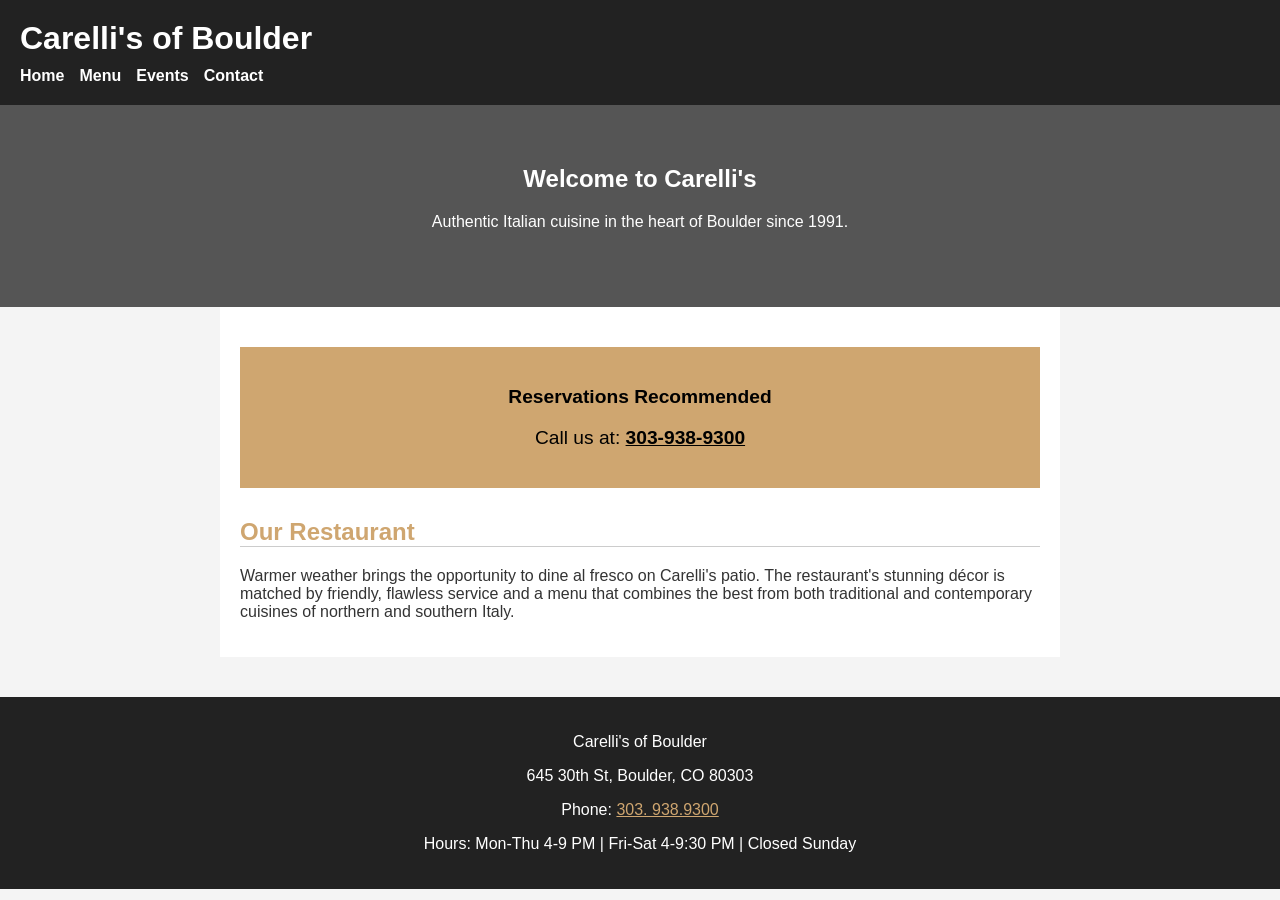
<file: index.html>
<!DOCTYPE html>
<html lang="en">
<head>
    <meta charset="UTF-8">
    <meta name="viewport" content="width=device-width, initial-scale=1.0">
    <meta name="description" content="Carelli's of Boulder offers authentic Italian cuisine. View our dinner menu, make reservations, and find our hours.">
    <title>Carelli's of Boulder - Home</title>
    <link rel="stylesheet" href="style.css">
</head>
<body>

    <a href="#main-content" class="skip-link">Skip to main content</a>

    <header>
        <h1 class="logo-text">Carelli's of Boulder</h1>
        <nav aria-label="Main Navigation">
            <ul>
                <li><a href="index.html">Home</a></li>
                <li class="dropdown">
                    <a href="#">Menu</a>
                    <div class="dropdown-content">
                        <a href="dinner.html">Dinner Menu</a>
                        <a href="gluten-free.html">Gluten-Free Menu</a>
                    </div>
                </li>
                <li><a href="#">Events</a></li>
                <li><a href="#">Contact</a></li>
            </ul>
        </nav>
    </header>

    <div class="hero">
        <h2>Welcome to Carelli's</h2>
        <p>Authentic Italian cuisine in the heart of Boulder since 1991.</p>
    </div>

    <main id="main-content">
        
        <div class="reservation">
            <p><strong>Reservations Recommended</strong></p>
            <p>Call us at: <a href="tel:3039389300">303-938-9300</a></p>
        </div>

        <h2>Our Restaurant</h2>
        <p>Warmer weather brings the opportunity to dine al fresco on Carelli's patio. The restaurant's stunning décor is matched by friendly, flawless service and a menu that combines the best from both traditional and contemporary cuisines of northern and southern Italy.</p>
    </main>

    <footer>
        <p>Carelli's of Boulder</p>
        <p>645 30th St, Boulder, CO 80303</p>
        <p>Phone: <a href="tel:3039389300">303. 938.9300</a></p>
        <p>Hours: Mon-Thu 4-9 PM | Fri-Sat 4-9:30 PM | Closed Sunday</p>
    </footer>

</body>
</html>
</file>
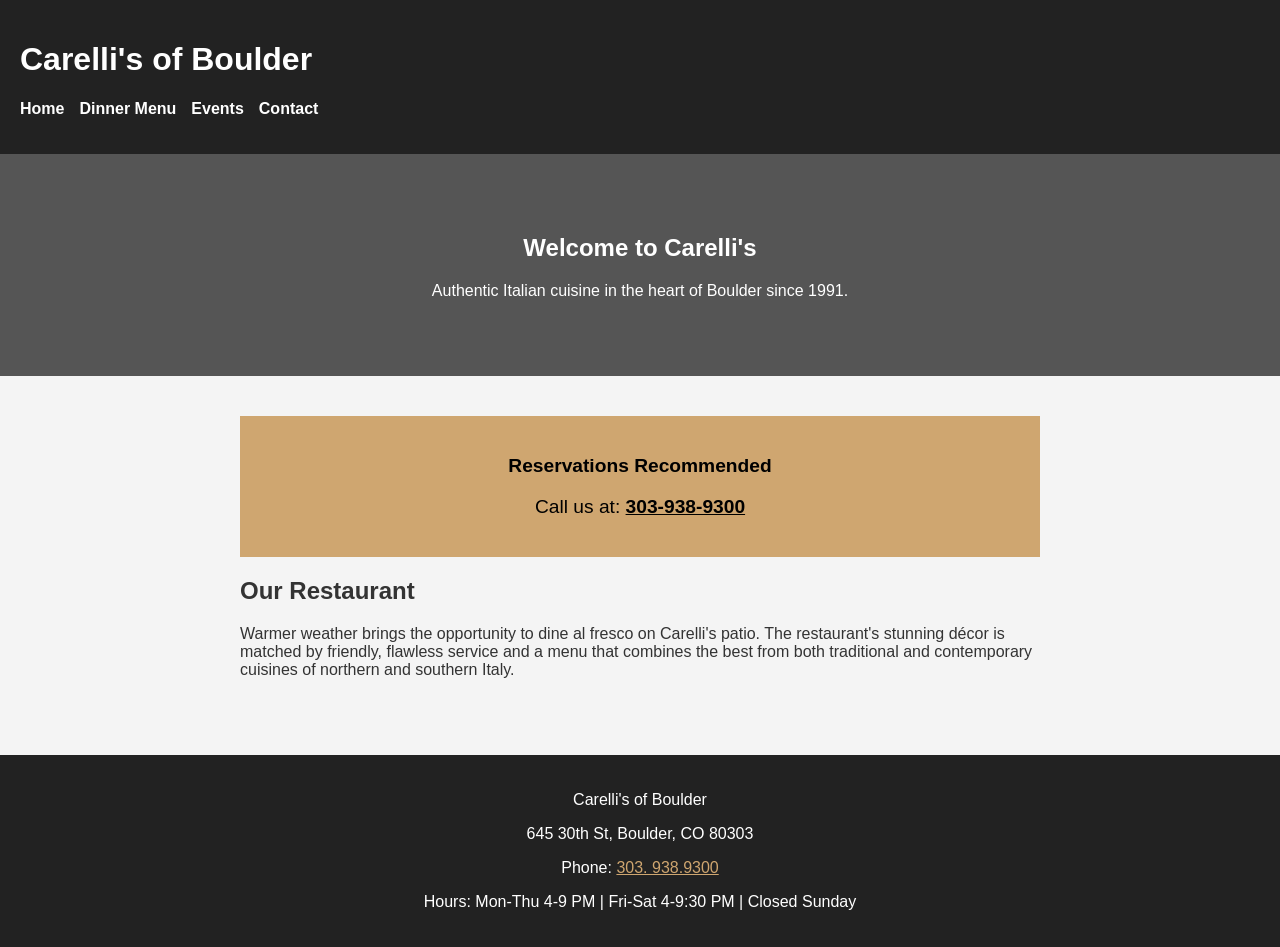
<file: Index.html>
<!DOCTYPE html>
<html lang="en">
<head>
    <meta charset="UTF-8">
    <meta name="viewport" content="width=device-width, initial-scale=1.0">
    <title>Carelli's of Boulder - Home</title>
    <style>
        body { font-family: Arial, sans-serif; margin: 0; background-color: #f4f4f4; color: #333; }
        .skip-link { position: absolute; top: -40px; left: 0; background: #000; color: #fff; padding: 8px; z-index: 100; }
        .skip-link:focus { top: 0; }
        header { background-color: #222; color: #fff; padding: 20px; }
        nav ul { list-style: none; padding: 0; display: flex; gap: 15px; }
        nav a { color: #fff; text-decoration: none; font-weight: bold; }
        nav a:focus { outline: 3px solid #cfa670; }
        .hero { background-color: #555; color: #fff; padding: 60px 20px; text-align: center; }
        main { padding: 20px; max-width: 800px; margin: auto; }
        .reservation { background-color: #cfa670; color: #000; padding: 20px; text-align: center; margin: 20px 0; font-size: 1.2em; }
        .reservation a { color: #000; font-weight: bold; text-decoration: underline; }
        footer { background-color: #222; color: #fff; text-align: center; padding: 20px; margin-top: 40px; }
    </style>
</head>
<body>

    <!-- Component 6: Skip Link -->
    <a href="#main-content" class="skip-link">Skip to main content</a>

    <!-- Component 1: Header Landmark -->
    <header>
        <h1>Carelli's of Boulder</h1>
        <nav aria-label="Main Navigation">
            <ul>
                <li><a href="index.html">Home</a></li>
                <li><a href="dinner.html">Dinner Menu</a></li>
                <li><a href="#">Events</a></li>
                <li><a href="#">Contact</a></li>
            </ul>
        </nav>
    </header>

    <div class="hero">
        <h2>Welcome to Carelli's</h2>
        <p>Authentic Italian cuisine in the heart of Boulder since 1991.</p>
    </div>

    <!-- Component 1: Main Landmark -->
    <main id="main-content">
        
        <!-- Component 5: Clickable Phone Number -->
        <div class="reservation">
            <p><strong>Reservations Recommended</strong></p>
            <p>Call us at: <a href="tel:3039389300">303-938-9300</a></p>
        </div>

        <h2>Our Restaurant</h2>
        <p>Warmer weather brings the opportunity to dine al fresco on Carelli's patio. The restaurant's stunning décor is matched by friendly, flawless service and a menu that combines the best from both traditional and contemporary cuisines of northern and southern Italy.</p>
    </main>

    <!-- Component 1: Footer Landmark -->
    <footer>
        <p>Carelli's of Boulder</p>
        <p>645 30th St, Boulder, CO 80303</p>
        <p>Phone: <a href="tel:3039389300" style="color: #cfa670;">303. 938.9300</a></p>
        <p>Hours: Mon-Thu 4-9 PM | Fri-Sat 4-9:30 PM | Closed Sunday</p>
    </footer>

</body>
</html>
</file>
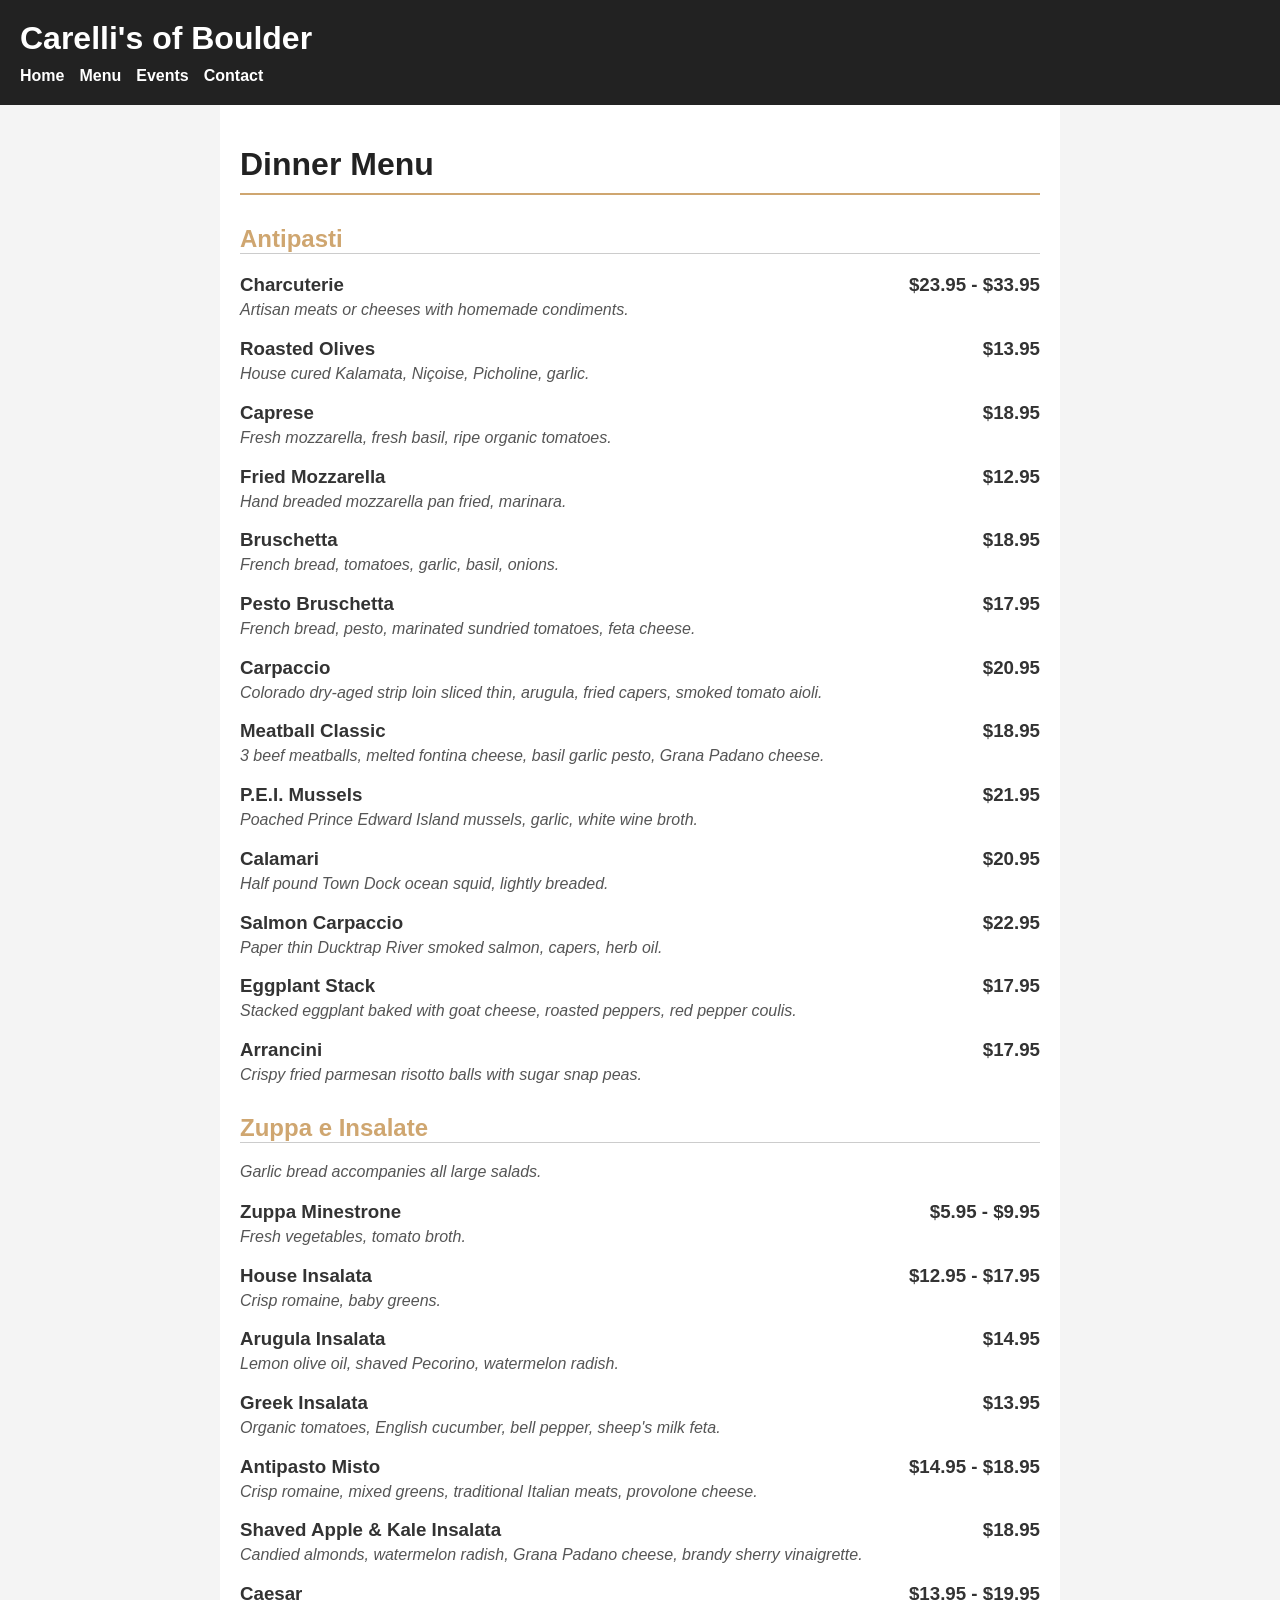
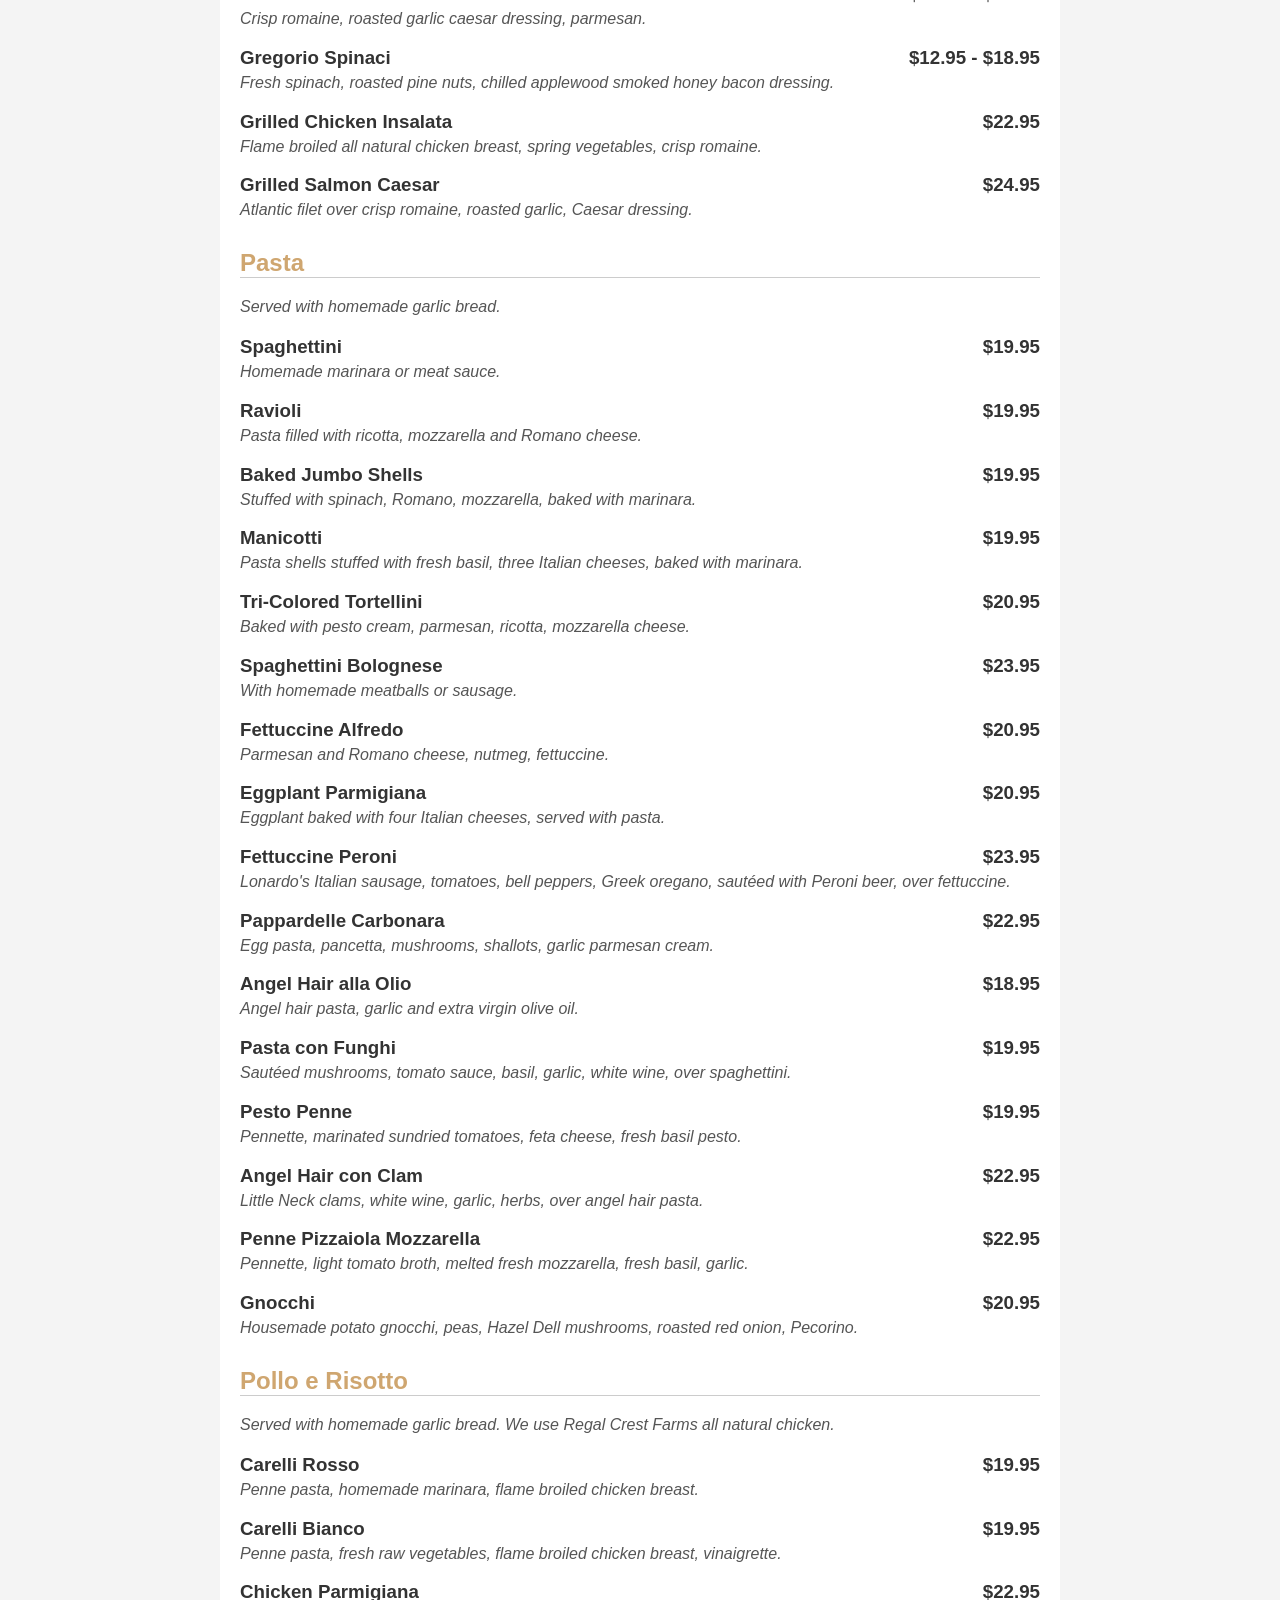
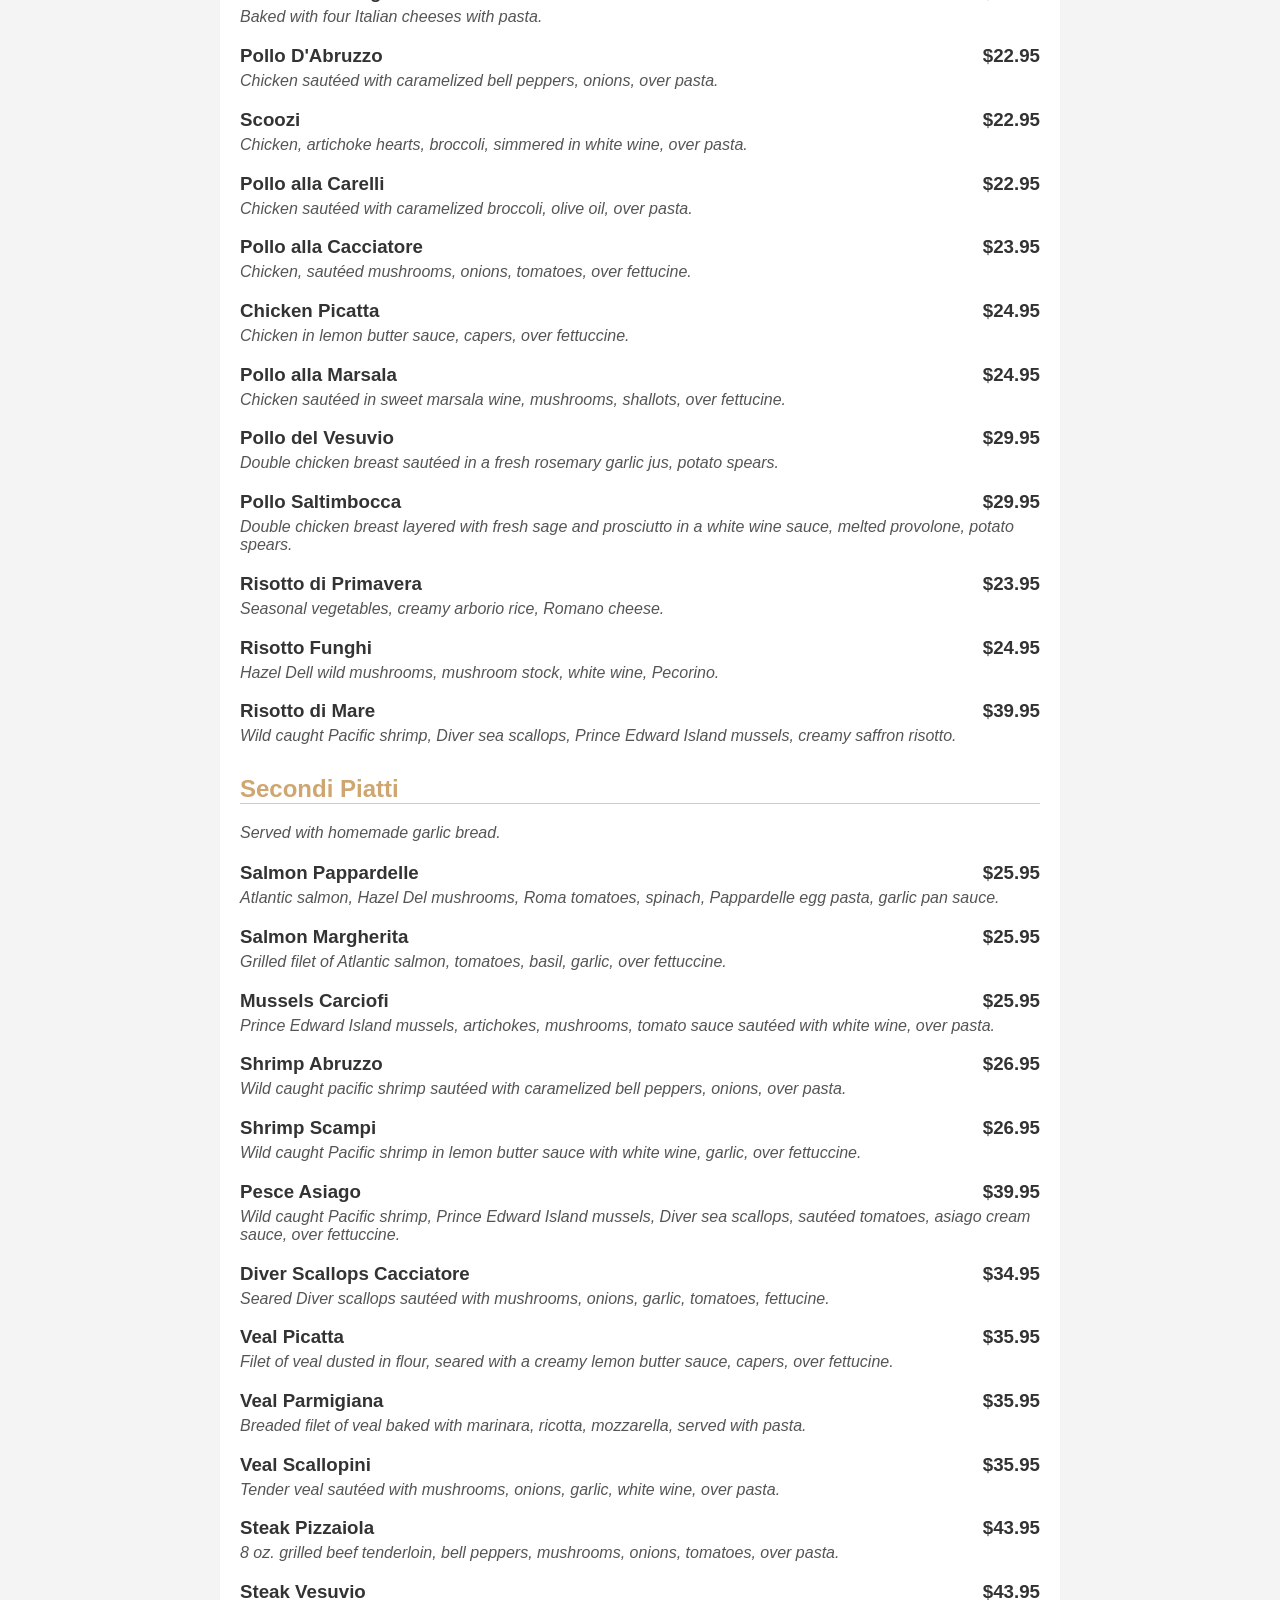
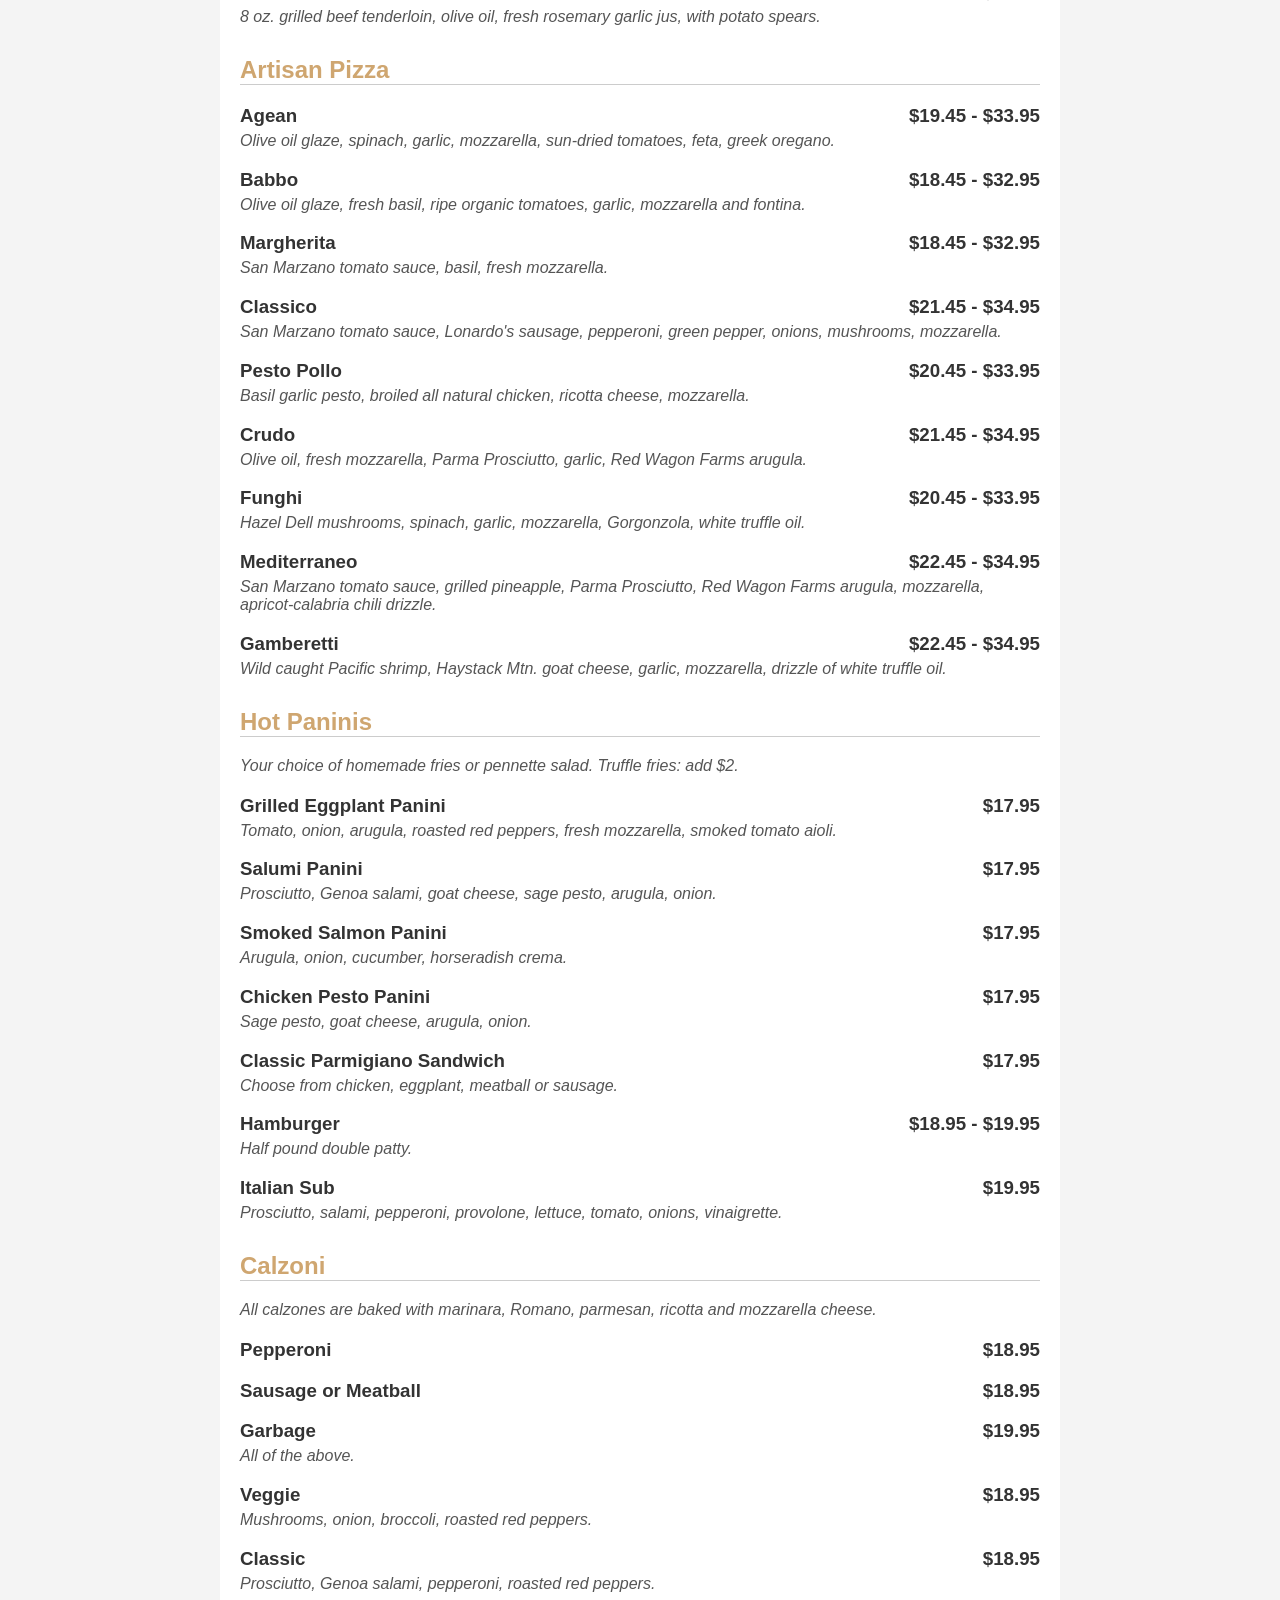
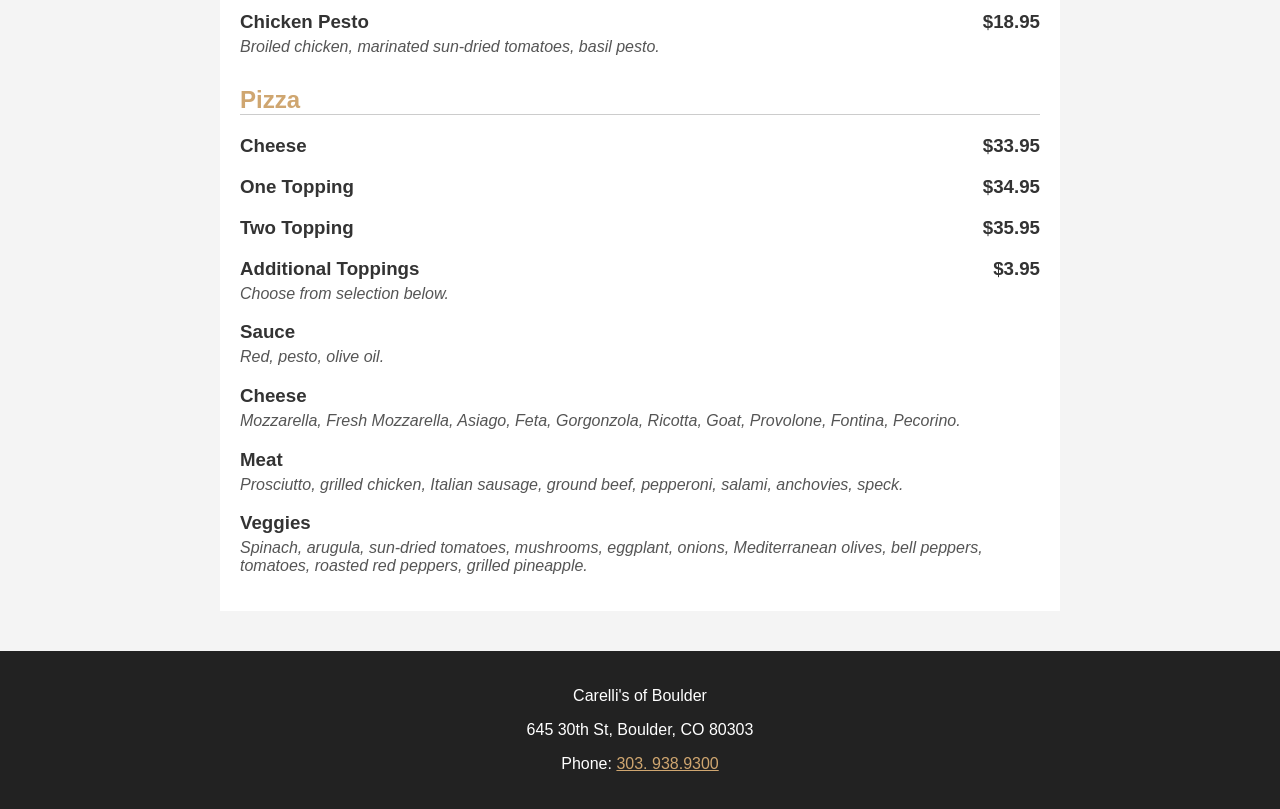
<file: dinner.html>
<!DOCTYPE html>
<html lang="en">
<head>
    <meta charset="UTF-8">
    <meta name="viewport" content="width=device-width, initial-scale=1.0">
    <meta name="description" content="View the complete dinner menu at Carelli's of Boulder.">
    <title>Dinner Menu - Carelli's of Boulder</title>
    <link rel="stylesheet" href="style.css">
</head>
<body>

    <a href="#main-content" class="skip-link">Skip to main content</a>

    <header>
        <h1 class="logo-text">Carelli's of Boulder</h1>
        <nav aria-label="Main Navigation">
            <ul>
                <li><a href="index.html">Home</a></li>
                <li class="dropdown">
                    <a href="#">Menu</a>
                    <div class="dropdown-content">
                        <a href="dinner.html">Dinner Menu</a>
                        <a href="gluten-free.html">Gluten-Free Menu</a>
                    </div>
                </li>
                <li><a href="#">Events</a></li>
                <li><a href="#">Contact</a></li>
            </ul>
        </nav>
    </header>

    <main id="main-content">
        <h1 class="page-title">Dinner Menu</h1>

        <h2>Antipasti</h2>
        <h3>Charcuterie <span class="price">$23.95 - $33.95</span></h3>
        <p class="dish-desc">Artisan meats or cheeses with homemade condiments.</p>

        <h3>Roasted Olives <span class="price">$13.95</span></h3>
        <p class="dish-desc">House cured Kalamata, Niçoise, Picholine, garlic.</p>

        <h3>Caprese <span class="price">$18.95</span></h3>
        <p class="dish-desc">Fresh mozzarella, fresh basil, ripe organic tomatoes.</p>

        <h3>Fried Mozzarella <span class="price">$12.95</span></h3>
        <p class="dish-desc">Hand breaded mozzarella pan fried, marinara.</p>

        <h3>Bruschetta <span class="price">$18.95</span></h3>
        <p class="dish-desc">French bread, tomatoes, garlic, basil, onions.</p>

        <h3>Pesto Bruschetta <span class="price">$17.95</span></h3>
        <p class="dish-desc">French bread, pesto, marinated sundried tomatoes, feta cheese.</p>

        <h3>Carpaccio <span class="price">$20.95</span></h3>
        <p class="dish-desc">Colorado dry-aged strip loin sliced thin, arugula, fried capers, smoked tomato aioli.</p>

        <h3>Meatball Classic <span class="price">$18.95</span></h3>
        <p class="dish-desc">3 beef meatballs, melted fontina cheese, basil garlic pesto, Grana Padano cheese.</p>

        <h3>P.E.I. Mussels <span class="price">$21.95</span></h3>
        <p class="dish-desc">Poached Prince Edward Island mussels, garlic, white wine broth.</p>

        <h3>Calamari <span class="price">$20.95</span></h3>
        <p class="dish-desc">Half pound Town Dock ocean squid, lightly breaded.</p>

        <h3>Salmon Carpaccio <span class="price">$22.95</span></h3>
        <p class="dish-desc">Paper thin Ducktrap River smoked salmon, capers, herb oil.</p>

        <h3>Eggplant Stack <span class="price">$17.95</span></h3>
        <p class="dish-desc">Stacked eggplant baked with goat cheese, roasted peppers, red pepper coulis.</p>

        <h3>Arrancini <span class="price">$17.95</span></h3>
        <p class="dish-desc">Crispy fried parmesan risotto balls with sugar snap peas.</p>

        <h2>Zuppa e Insalate</h2>
        <p class="dish-desc" style="font-style:normal; margin-bottom: 20px;"><em>Garlic bread accompanies all large salads.</em></p>
        
        <h3>Zuppa Minestrone <span class="price">$5.95 - $9.95</span></h3>
        <p class="dish-desc">Fresh vegetables, tomato broth.</p>

        <h3>House Insalata <span class="price">$12.95 - $17.95</span></h3>
        <p class="dish-desc">Crisp romaine, baby greens.</p>

        <h3>Arugula Insalata <span class="price">$14.95</span></h3>
        <p class="dish-desc">Lemon olive oil, shaved Pecorino, watermelon radish.</p>

        <h3>Greek Insalata <span class="price">$13.95</span></h3>
        <p class="dish-desc">Organic tomatoes, English cucumber, bell pepper, sheep's milk feta.</p>

        <h3>Antipasto Misto <span class="price">$14.95 - $18.95</span></h3>
        <p class="dish-desc">Crisp romaine, mixed greens, traditional Italian meats, provolone cheese.</p>

        <h3>Shaved Apple & Kale Insalata <span class="price">$18.95</span></h3>
        <p class="dish-desc">Candied almonds, watermelon radish, Grana Padano cheese, brandy sherry vinaigrette.</p>

        <h3>Caesar <span class="price">$13.95 - $19.95</span></h3>
        <p class="dish-desc">Crisp romaine, roasted garlic caesar dressing, parmesan.</p>

        <h3>Gregorio Spinaci <span class="price">$12.95 - $18.95</span></h3>
        <p class="dish-desc">Fresh spinach, roasted pine nuts, chilled applewood smoked honey bacon dressing.</p>

        <h3>Grilled Chicken Insalata <span class="price">$22.95</span></h3>
        <p class="dish-desc">Flame broiled all natural chicken breast, spring vegetables, crisp romaine.</p>

        <h3>Grilled Salmon Caesar <span class="price">$24.95</span></h3>
        <p class="dish-desc">Atlantic filet over crisp romaine, roasted garlic, Caesar dressing.</p>

        <h2>Pasta</h2>
        <p class="dish-desc" style="font-style:normal; margin-bottom: 20px;"><em>Served with homemade garlic bread.</em></p>

        <h3>Spaghettini <span class="price">$19.95</span></h3>
        <p class="dish-desc">Homemade marinara or meat sauce.</p>

        <h3>Ravioli <span class="price">$19.95</span></h3>
        <p class="dish-desc">Pasta filled with ricotta, mozzarella and Romano cheese.</p>

        <h3>Baked Jumbo Shells <span class="price">$19.95</span></h3>
        <p class="dish-desc">Stuffed with spinach, Romano, mozzarella, baked with marinara.</p>

        <h3>Manicotti <span class="price">$19.95</span></h3>
        <p class="dish-desc">Pasta shells stuffed with fresh basil, three Italian cheeses, baked with marinara.</p>

        <h3>Tri-Colored Tortellini <span class="price">$20.95</span></h3>
        <p class="dish-desc">Baked with pesto cream, parmesan, ricotta, mozzarella cheese.</p>

        <h3>Spaghettini Bolognese <span class="price">$23.95</span></h3>
        <p class="dish-desc">With homemade meatballs or sausage.</p>

        <h3>Fettuccine Alfredo <span class="price">$20.95</span></h3>
        <p class="dish-desc">Parmesan and Romano cheese, nutmeg, fettuccine.</p>

        <h3>Eggplant Parmigiana <span class="price">$20.95</span></h3>
        <p class="dish-desc">Eggplant baked with four Italian cheeses, served with pasta.</p>

        <h3>Fettuccine Peroni <span class="price">$23.95</span></h3>
        <p class="dish-desc">Lonardo's Italian sausage, tomatoes, bell peppers, Greek oregano, sautéed with Peroni beer, over fettuccine.</p>

        <h3>Pappardelle Carbonara <span class="price">$22.95</span></h3>
        <p class="dish-desc">Egg pasta, pancetta, mushrooms, shallots, garlic parmesan cream.</p>

        <h3>Angel Hair alla Olio <span class="price">$18.95</span></h3>
        <p class="dish-desc">Angel hair pasta, garlic and extra virgin olive oil.</p>

        <h3>Pasta con Funghi <span class="price">$19.95</span></h3>
        <p class="dish-desc">Sautéed mushrooms, tomato sauce, basil, garlic, white wine, over spaghettini.</p>

        <h3>Pesto Penne <span class="price">$19.95</span></h3>
        <p class="dish-desc">Pennette, marinated sundried tomatoes, feta cheese, fresh basil pesto.</p>

        <h3>Angel Hair con Clam <span class="price">$22.95</span></h3>
        <p class="dish-desc">Little Neck clams, white wine, garlic, herbs, over angel hair pasta.</p>

        <h3>Penne Pizzaiola Mozzarella <span class="price">$22.95</span></h3>
        <p class="dish-desc">Pennette, light tomato broth, melted fresh mozzarella, fresh basil, garlic.</p>

        <h3>Gnocchi <span class="price">$20.95</span></h3>
        <p class="dish-desc">Housemade potato gnocchi, peas, Hazel Dell mushrooms, roasted red onion, Pecorino.</p>

        <h2>Pollo e Risotto</h2>
        <p class="dish-desc" style="font-style:normal; margin-bottom: 20px;"><em>Served with homemade garlic bread. We use Regal Crest Farms all natural chicken.</em></p>

        <h3>Carelli Rosso <span class="price">$19.95</span></h3>
        <p class="dish-desc">Penne pasta, homemade marinara, flame broiled chicken breast.</p>

        <h3>Carelli Bianco <span class="price">$19.95</span></h3>
        <p class="dish-desc">Penne pasta, fresh raw vegetables, flame broiled chicken breast, vinaigrette.</p>

        <h3>Chicken Parmigiana <span class="price">$22.95</span></h3>
        <p class="dish-desc">Baked with four Italian cheeses with pasta.</p>

        <h3>Pollo D'Abruzzo <span class="price">$22.95</span></h3>
        <p class="dish-desc">Chicken sautéed with caramelized bell peppers, onions, over pasta.</p>

        <h3>Scoozi <span class="price">$22.95</span></h3>
        <p class="dish-desc">Chicken, artichoke hearts, broccoli, simmered in white wine, over pasta.</p>

        <h3>Pollo alla Carelli <span class="price">$22.95</span></h3>
        <p class="dish-desc">Chicken sautéed with caramelized broccoli, olive oil, over pasta.</p>

        <h3>Pollo alla Cacciatore <span class="price">$23.95</span></h3>
        <p class="dish-desc">Chicken, sautéed mushrooms, onions, tomatoes, over fettucine.</p>

        <h3>Chicken Picatta <span class="price">$24.95</span></h3>
        <p class="dish-desc">Chicken in lemon butter sauce, capers, over fettuccine.</p>

        <h3>Pollo alla Marsala <span class="price">$24.95</span></h3>
        <p class="dish-desc">Chicken sautéed in sweet marsala wine, mushrooms, shallots, over fettucine.</p>

        <h3>Pollo del Vesuvio <span class="price">$29.95</span></h3>
        <p class="dish-desc">Double chicken breast sautéed in a fresh rosemary garlic jus, potato spears.</p>

        <h3>Pollo Saltimbocca <span class="price">$29.95</span></h3>
        <p class="dish-desc">Double chicken breast layered with fresh sage and prosciutto in a white wine sauce, melted provolone, potato spears.</p>

        <h3>Risotto di Primavera <span class="price">$23.95</span></h3>
        <p class="dish-desc">Seasonal vegetables, creamy arborio rice, Romano cheese.</p>

        <h3>Risotto Funghi <span class="price">$24.95</span></h3>
        <p class="dish-desc">Hazel Dell wild mushrooms, mushroom stock, white wine, Pecorino.</p>

        <h3>Risotto di Mare <span class="price">$39.95</span></h3>
        <p class="dish-desc">Wild caught Pacific shrimp, Diver sea scallops, Prince Edward Island mussels, creamy saffron risotto.</p>

        <h2>Secondi Piatti</h2>
        <p class="dish-desc" style="font-style:normal; margin-bottom: 20px;"><em>Served with homemade garlic bread.</em></p>

        <h3>Salmon Pappardelle <span class="price">$25.95</span></h3>
        <p class="dish-desc">Atlantic salmon, Hazel Del mushrooms, Roma tomatoes, spinach, Pappardelle egg pasta, garlic pan sauce.</p>

        <h3>Salmon Margherita <span class="price">$25.95</span></h3>
        <p class="dish-desc">Grilled filet of Atlantic salmon, tomatoes, basil, garlic, over fettuccine.</p>

        <h3>Mussels Carciofi <span class="price">$25.95</span></h3>
        <p class="dish-desc">Prince Edward Island mussels, artichokes, mushrooms, tomato sauce sautéed with white wine, over pasta.</p>

        <h3>Shrimp Abruzzo <span class="price">$26.95</span></h3>
        <p class="dish-desc">Wild caught pacific shrimp sautéed with caramelized bell peppers, onions, over pasta.</p>

        <h3>Shrimp Scampi <span class="price">$26.95</span></h3>
        <p class="dish-desc">Wild caught Pacific shrimp in lemon butter sauce with white wine, garlic, over fettuccine.</p>

        <h3>Pesce Asiago <span class="price">$39.95</span></h3>
        <p class="dish-desc">Wild caught Pacific shrimp, Prince Edward Island mussels, Diver sea scallops, sautéed tomatoes, asiago cream sauce, over fettuccine.</p>

        <h3>Diver Scallops Cacciatore <span class="price">$34.95</span></h3>
        <p class="dish-desc">Seared Diver scallops sautéed with mushrooms, onions, garlic, tomatoes, fettucine.</p>

        <h3>Veal Picatta <span class="price">$35.95</span></h3>
        <p class="dish-desc">Filet of veal dusted in flour, seared with a creamy lemon butter sauce, capers, over fettucine.</p>

        <h3>Veal Parmigiana <span class="price">$35.95</span></h3>
        <p class="dish-desc">Breaded filet of veal baked with marinara, ricotta, mozzarella, served with pasta.</p>

        <h3>Veal Scallopini <span class="price">$35.95</span></h3>
        <p class="dish-desc">Tender veal sautéed with mushrooms, onions, garlic, white wine, over pasta.</p>

        <h3>Steak Pizzaiola <span class="price">$43.95</span></h3>
        <p class="dish-desc">8 oz. grilled beef tenderloin, bell peppers, mushrooms, onions, tomatoes, over pasta.</p>

        <h3>Steak Vesuvio <span class="price">$43.95</span></h3>
        <p class="dish-desc">8 oz. grilled beef tenderloin, olive oil, fresh rosemary garlic jus, with potato spears.</p>

        <h2>Artisan Pizza</h2>
        <h3>Agean <span class="price">$19.45 - $33.95</span></h3>
        <p class="dish-desc">Olive oil glaze, spinach, garlic, mozzarella, sun-dried tomatoes, feta, greek oregano.</p>

        <h3>Babbo <span class="price">$18.45 - $32.95</span></h3>
        <p class="dish-desc">Olive oil glaze, fresh basil, ripe organic tomatoes, garlic, mozzarella and fontina.</p>

        <h3>Margherita <span class="price">$18.45 - $32.95</span></h3>
        <p class="dish-desc">San Marzano tomato sauce, basil, fresh mozzarella.</p>

        <h3>Classico <span class="price">$21.45 - $34.95</span></h3>
        <p class="dish-desc">San Marzano tomato sauce, Lonardo's sausage, pepperoni, green pepper, onions, mushrooms, mozzarella.</p>

        <h3>Pesto Pollo <span class="price">$20.45 - $33.95</span></h3>
        <p class="dish-desc">Basil garlic pesto, broiled all natural chicken, ricotta cheese, mozzarella.</p>

        <h3>Crudo <span class="price">$21.45 - $34.95</span></h3>
        <p class="dish-desc">Olive oil, fresh mozzarella, Parma Prosciutto, garlic, Red Wagon Farms arugula.</p>

        <h3>Funghi <span class="price">$20.45 - $33.95</span></h3>
        <p class="dish-desc">Hazel Dell mushrooms, spinach, garlic, mozzarella, Gorgonzola, white truffle oil.</p>

        <h3>Mediterraneo <span class="price">$22.45 - $34.95</span></h3>
        <p class="dish-desc">San Marzano tomato sauce, grilled pineapple, Parma Prosciutto, Red Wagon Farms arugula, mozzarella, apricot-calabria chili drizzle.</p>

        <h3>Gamberetti <span class="price">$22.45 - $34.95</span></h3>
        <p class="dish-desc">Wild caught Pacific shrimp, Haystack Mtn. goat cheese, garlic, mozzarella, drizzle of white truffle oil.</p>

        <h2>Hot Paninis</h2>
        <p class="dish-desc" style="font-style:normal; margin-bottom: 20px;"><em>Your choice of homemade fries or pennette salad. Truffle fries: add $2.</em></p>
        
        <h3>Grilled Eggplant Panini <span class="price">$17.95</span></h3>
        <p class="dish-desc">Tomato, onion, arugula, roasted red peppers, fresh mozzarella, smoked tomato aioli.</p>

        <h3>Salumi Panini <span class="price">$17.95</span></h3>
        <p class="dish-desc">Prosciutto, Genoa salami, goat cheese, sage pesto, arugula, onion.</p>

        <h3>Smoked Salmon Panini <span class="price">$17.95</span></h3>
        <p class="dish-desc">Arugula, onion, cucumber, horseradish crema.</p>

        <h3>Chicken Pesto Panini <span class="price">$17.95</span></h3>
        <p class="dish-desc">Sage pesto, goat cheese, arugula, onion.</p>

        <h3>Classic Parmigiano Sandwich <span class="price">$17.95</span></h3>
        <p class="dish-desc">Choose from chicken, eggplant, meatball or sausage.</p>

        <h3>Hamburger <span class="price">$18.95 - $19.95</span></h3>
        <p class="dish-desc">Half pound double patty.</p>

        <h3>Italian Sub <span class="price">$19.95</span></h3>
        <p class="dish-desc">Prosciutto, salami, pepperoni, provolone, lettuce, tomato, onions, vinaigrette.</p>

        <h2>Calzoni</h2>
        <p class="dish-desc" style="font-style:normal; margin-bottom: 20px;"><em>All calzones are baked with marinara, Romano, parmesan, ricotta and mozzarella cheese.</em></p>

        <h3>Pepperoni <span class="price">$18.95</span></h3>
        <h3>Sausage or Meatball <span class="price">$18.95</span></h3>
        <h3>Garbage <span class="price">$19.95</span></h3>
        <p class="dish-desc">All of the above.</p>
        
        <h3>Veggie <span class="price">$18.95</span></h3>
        <p class="dish-desc">Mushrooms, onion, broccoli, roasted red peppers.</p>

        <h3>Classic <span class="price">$18.95</span></h3>
        <p class="dish-desc">Prosciutto, Genoa salami, pepperoni, roasted red peppers.</p>

        <h3>Chicken Pesto <span class="price">$18.95</span></h3>
        <p class="dish-desc">Broiled chicken, marinated sun-dried tomatoes, basil pesto.</p>

        <h2>Pizza</h2>
        <h3>Cheese <span class="price">$33.95</span></h3>
        <h3>One Topping <span class="price">$34.95</span></h3>
        <h3>Two Topping <span class="price">$35.95</span></h3>
        <h3>Additional Toppings <span class="price">$3.95</span></h3>
        <p class="dish-desc">Choose from selection below.</p>
        
        <h3>Sauce</h3>
        <p class="dish-desc">Red, pesto, olive oil.</p>
        
        <h3>Cheese</h3>
        <p class="dish-desc">Mozzarella, Fresh Mozzarella, Asiago, Feta, Gorgonzola, Ricotta, Goat, Provolone, Fontina, Pecorino.</p>
        
        <h3>Meat</h3>
        <p class="dish-desc">Prosciutto, grilled chicken, Italian sausage, ground beef, pepperoni, salami, anchovies, speck.</p>
        
        <h3>Veggies</h3>
        <p class="dish-desc">Spinach, arugula, sun-dried tomatoes, mushrooms, eggplant, onions, Mediterranean olives, bell peppers, tomatoes, roasted red peppers, grilled pineapple.</p>

    </main>

    <footer>
        <p>Carelli's of Boulder</p>
        <p>645 30th St, Boulder, CO 80303</p>
        <p>Phone: <a href="tel:3039389300">303. 938.9300</a></p>
    </footer>

</body>
</html>
</file>
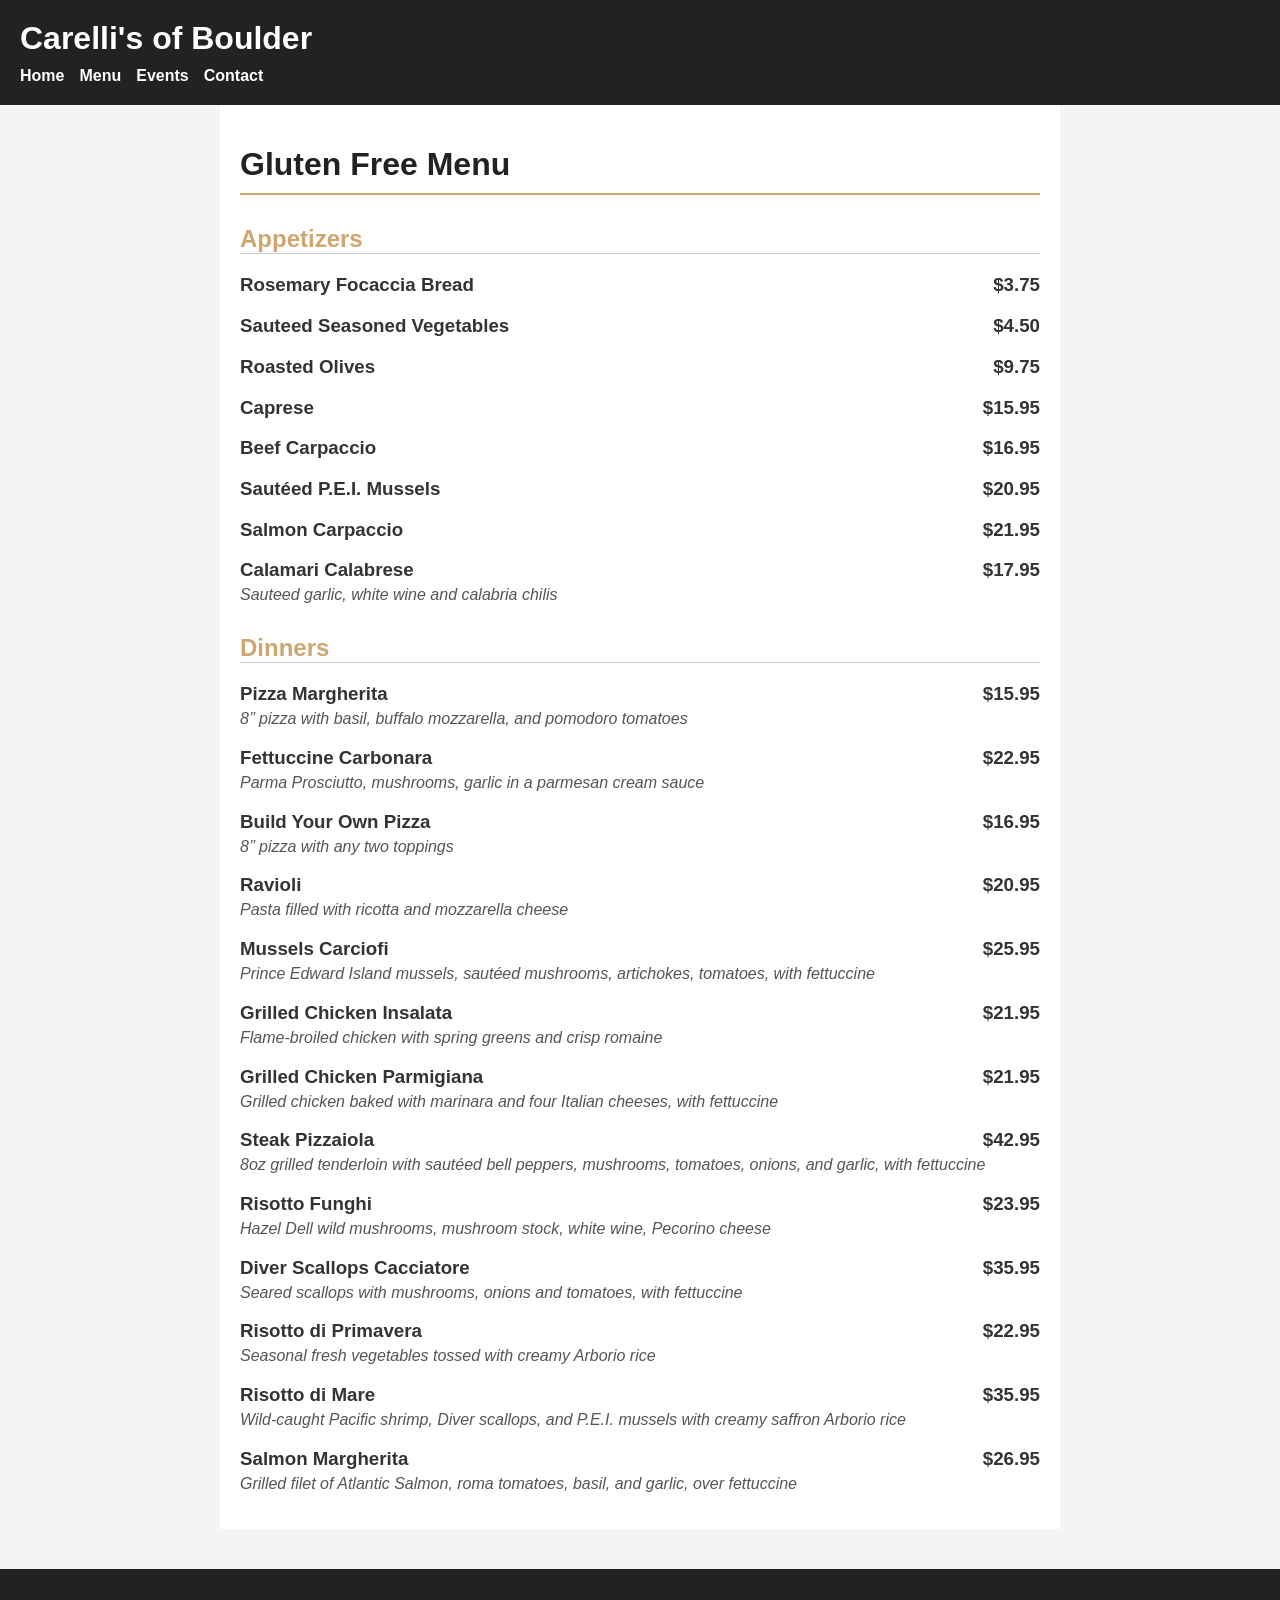
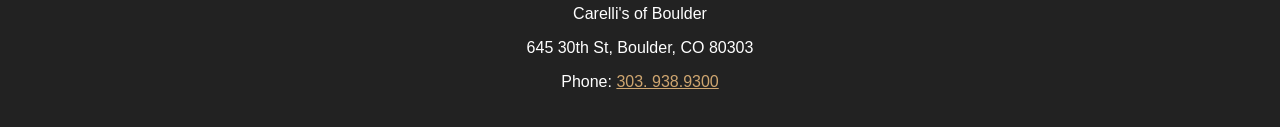
<file: gluten-free.html>
<!DOCTYPE html>
<html lang="en">
<head>
    <meta charset="UTF-8">
    <meta name="viewport" content="width=device-width, initial-scale=1.0">
    <meta name="description" content="View the gluten-free menu at Carelli's of Boulder.">
    <title>Gluten-Free Menu - Carelli's of Boulder</title>
    <link rel="stylesheet" href="style.css">
</head>
<body>

    <a href="#main-content" class="skip-link">Skip to main content</a>

    <header>
        <h1 class="logo-text">Carelli's of Boulder</h1>
        <nav aria-label="Main Navigation">
            <ul>
                <li><a href="index.html">Home</a></li>
                <li class="dropdown">
                    <a href="#">Menu</a>
                    <div class="dropdown-content">
                        <a href="dinner.html">Dinner Menu</a>
                        <a href="gluten-free.html">Gluten-Free Menu</a>
                    </div>
                </li>
                <li><a href="#">Events</a></li>
                <li><a href="#">Contact</a></li>
            </ul>
        </nav>
    </header>

    <main id="main-content">
        <h1 class="page-title">Gluten Free Menu</h1>

        <h2>Appetizers</h2>
        <h3>Rosemary Focaccia Bread <span class="price">$3.75</span></h3>
        
        <h3>Sauteed Seasoned Vegetables <span class="price">$4.50</span></h3>
        
        <h3>Roasted Olives <span class="price">$9.75</span></h3>
        
        <h3>Caprese <span class="price">$15.95</span></h3>
        
        <h3>Beef Carpaccio <span class="price">$16.95</span></h3>
        
        <h3>Sautéed P.E.I. Mussels <span class="price">$20.95</span></h3>
        
        <h3>Salmon Carpaccio <span class="price">$21.95</span></h3>
        
        <h3>Calamari Calabrese <span class="price">$17.95</span></h3>
        <p class="dish-desc">Sauteed garlic, white wine and calabria chilis</p>

        <h2>Dinners</h2>
        <h3>Pizza Margherita <span class="price">$15.95</span></h3>
        <p class="dish-desc">8’’ pizza with basil, buffalo mozzarella, and pomodoro tomatoes</p>

        <h3>Fettuccine Carbonara <span class="price">$22.95</span></h3>
        <p class="dish-desc">Parma Prosciutto, mushrooms, garlic in a parmesan cream sauce</p>

        <h3>Build Your Own Pizza <span class="price">$16.95</span></h3>
        <p class="dish-desc">8’’ pizza with any two toppings</p>

        <h3>Ravioli <span class="price">$20.95</span></h3>
        <p class="dish-desc">Pasta filled with ricotta and mozzarella cheese</p>

        <h3>Mussels Carciofi <span class="price">$25.95</span></h3>
        <p class="dish-desc">Prince Edward Island mussels, sautéed mushrooms, artichokes, tomatoes, with fettuccine</p>

        <h3>Grilled Chicken Insalata <span class="price">$21.95</span></h3>
        <p class="dish-desc">Flame-broiled chicken with spring greens and crisp romaine</p>

        <h3>Grilled Chicken Parmigiana <span class="price">$21.95</span></h3>
        <p class="dish-desc">Grilled chicken baked with marinara and four Italian cheeses, with fettuccine</p>

        <h3>Steak Pizzaiola <span class="price">$42.95</span></h3>
        <p class="dish-desc">8oz grilled tenderloin with sautéed bell peppers, mushrooms, tomatoes, onions, and garlic, with fettuccine</p>

        <h3>Risotto Funghi <span class="price">$23.95</span></h3>
        <p class="dish-desc">Hazel Dell wild mushrooms, mushroom stock, white wine, Pecorino cheese</p>

        <h3>Diver Scallops Cacciatore <span class="price">$35.95</span></h3>
        <p class="dish-desc">Seared scallops with mushrooms, onions and tomatoes, with fettuccine</p>

        <h3>Risotto di Primavera <span class="price">$22.95</span></h3>
        <p class="dish-desc">Seasonal fresh vegetables tossed with creamy Arborio rice</p>

        <h3>Risotto di Mare <span class="price">$35.95</span></h3>
        <p class="dish-desc">Wild-caught Pacific shrimp, Diver scallops, and P.E.I. mussels with creamy saffron Arborio rice</p>

        <h3>Salmon Margherita <span class="price">$26.95</span></h3>
        <p class="dish-desc">Grilled filet of Atlantic Salmon, roma tomatoes, basil, and garlic, over fettuccine</p>
    </main>

    <footer>
        <p>Carelli's of Boulder</p>
        <p>645 30th St, Boulder, CO 80303</p>
        <p>Phone: <a href="tel:3039389300">303. 938.9300</a></p>
    </footer>

</body>
</html>
</file>
<file: style.css>
/* Base Body Styles */
body { 
    font-family: Arial, sans-serif; 
    margin: 0; 
    background-color: #f4f4f4; 
    color: #333; 
}

/* Skip Link */
.skip-link { 
    position: absolute; 
    top: -40px; 
    left: 0; 
    background: #000; 
    color: #fff; 
    padding: 8px; 
    z-index: 100; 
}
.skip-link:focus { 
    top: 0; 
}

/* Header */
header { 
    background-color: #222; 
    padding: 20px; 
}

/* Force the logo text to be white */
.logo-text { 
    color: #ffffff !important; 
    margin: 0 0 10px 0; 
}

/* Navigation */
nav ul { 
    list-style: none; 
    padding: 0; 
    display: flex; 
    gap: 15px; 
    margin: 0; 
}
nav a { 
    color: #ffffff; 
    text-decoration: none; 
    font-weight: bold; 
}
nav a:hover {
    color: #cfa670;
}
nav a:focus { 
    outline: 3px solid #cfa670; 
}

/* Main Content */
main { 
    padding: 20px; 
    max-width: 800px; 
    margin: auto; 
    background: #fff; 
}

/* Page Title */
.page-title { 
    color: #222; 
    border-bottom: 2px solid #cfa670; 
    padding-bottom: 10px; 
}

/* Menu Typography */
h2 { 
    color: #cfa670; 
    margin-top: 30px; 
    border-bottom: 1px solid #ccc; 
}
h3 { 
    color: #333; 
    margin-bottom: 5px; 
}

.dish-desc { 
    margin-top: 0; 
    color: #555; 
    font-style: italic; 
}
.price { 
    float: right; 
    font-weight: bold; 
}

/* Footer */
footer { 
    background-color: #222; 
    color: #fff; 
    text-align: center; 
    padding: 20px; 
    margin-top: 40px; 
}
footer a { 
    color: #cfa670; 
}

/* --- HOME PAGE SPECIFIC STYLES --- */
.hero { 
    background-color: #555; 
    color: #ffffff; 
    padding: 60px 20px; 
    text-align: center; 
}
.hero h2 { 
    color: #ffffff; 
    margin-top: 0; 
    border: none;
}

.reservation { 
    background-color: #cfa670; 
    color: #000; 
    padding: 20px; 
    text-align: center; 
    margin: 20px 0; 
    font-size: 1.2em; 
}
.reservation a { 
    color: #000; 
    font-weight: bold; 
    text-decoration: underline; 
}

/* --- GLUTEN-FREE BUTTON STYLES --- */
.gf-button-container {
    text-align: center;
    margin-bottom: 40px;
    margin-top: 20px;
}

.gf-button {
    display: inline-block;
    padding: 12px 24px;
    background-color: #cfa670;
    color: #1a1a1a;
    text-decoration: none;
    font-weight: bold;
    border-radius: 4px;
    font-family: Arial, sans-serif;
}

.gf-button:hover {
    background-color: #b8905d;
    color: #ffffff;
}

/* --- DROPDOWN NAVIGATION STYLES --- */
.dropdown {
    position: relative;
    display: inline-block;
}

.dropdown-content {
    display: none;
    position: absolute;
    background-color: #222;
    min-width: 160px;
    box-shadow: 0px 8px 16px 0px rgba(0,0,0,0.2);
    z-index: 1;
    border-radius: 4px;
    top: 100%;
    left: 0;
}

.dropdown-content a {
    color: #fff;
    padding: 12px 16px;
    text-decoration: none;
    display: block;
    text-align: left;
}

.dropdown-content a:hover {
    background-color: #cfa670;
    color: #1a1a1a;
}

/* Show the dropdown menu on hover */
.dropdown:hover .dropdown-content {
    display: block;
}

/* Accessibility: Focus states for keyboard navigation */
.dropdown:focus-within .dropdown-content {
    display: block;
}
</file>
